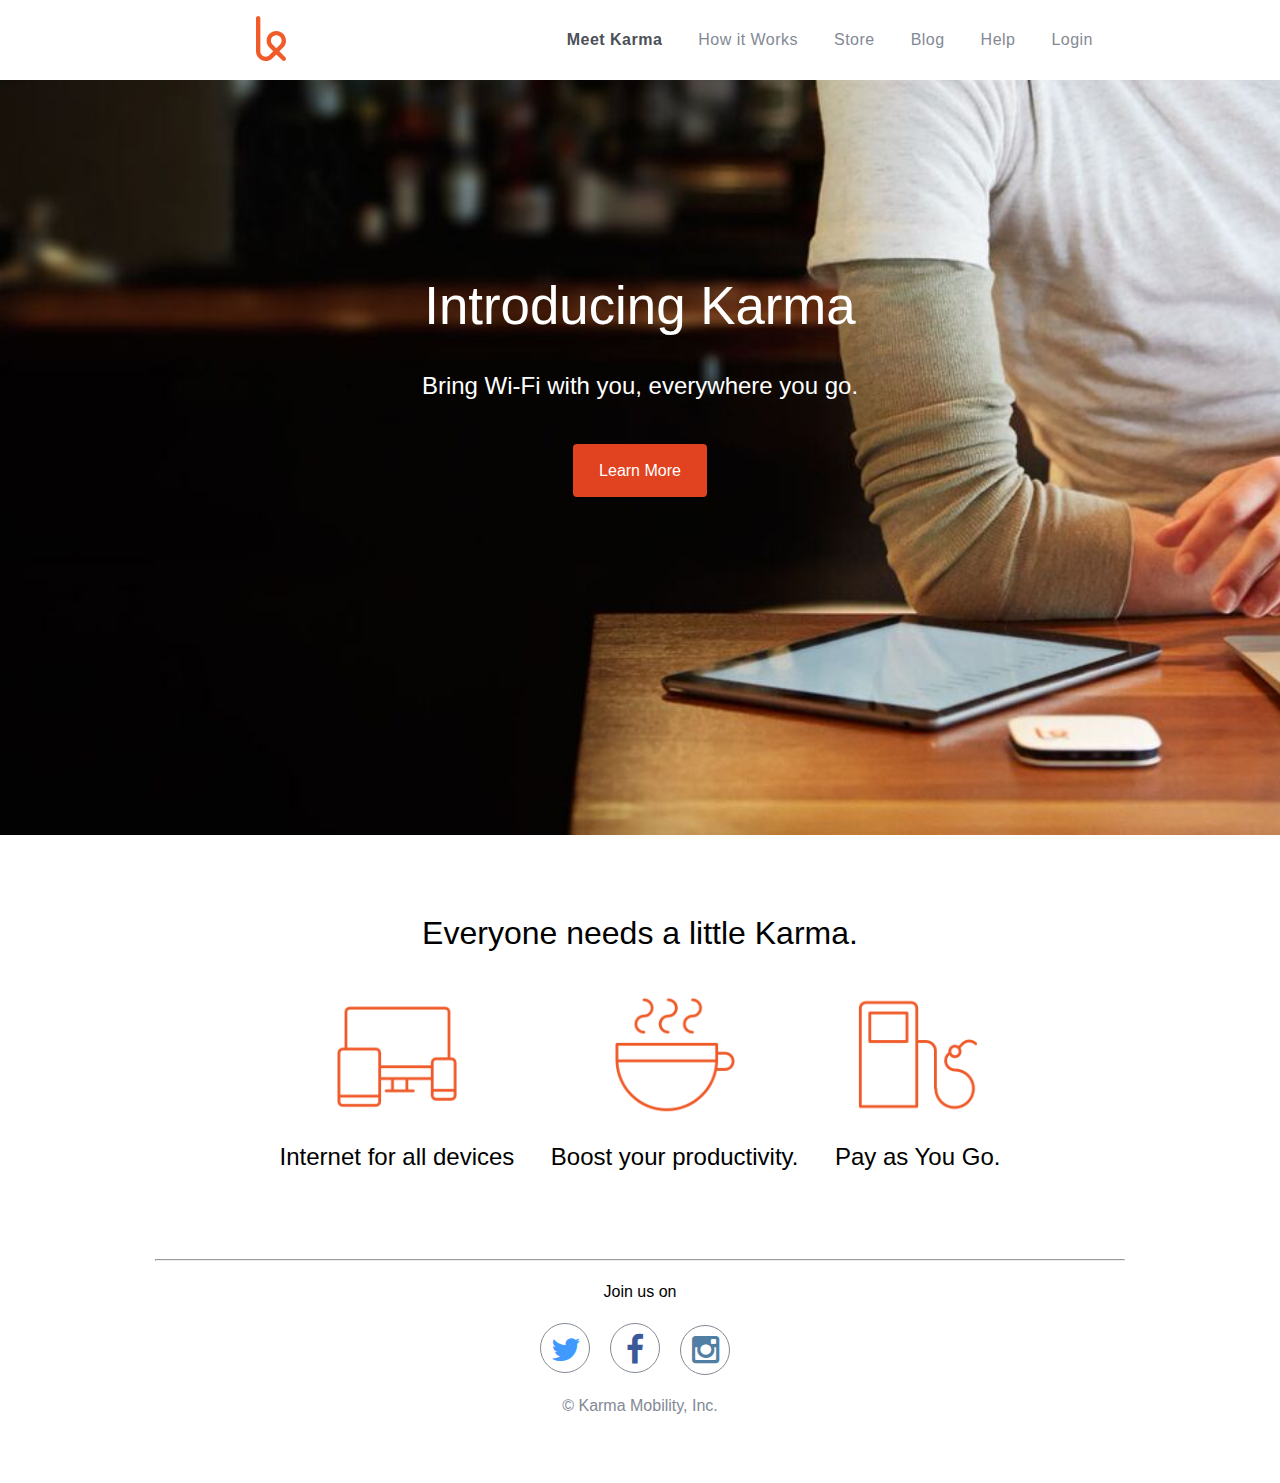
<file: index.html>
<!doctype html>
<html>
<head>
	<meta charset="utf-8">
	<link rel="stylesheet" href="css/style.css">
	<!-- <link href="//maxcdn.bootstrapcdn.com/font-awesome/4.2.0/css/font-awesome.min.css" rel="stylesheet"> -->
	<link href="css/font-awesome.min.css" rel="stylesheet"> 
	<link rel="icon" type="image/png" href="favicon.ico" />
</head>

<body>
	<div class="nav">
		<div class="logo">
			<p><img src="images/karma-logo.svg" alt="Karma logo" width="30px"></p>
		</div>
	<!--	<div class="nav-list"> -->
			<nav>	
				<div>
					<ul>
						<li class="active">Meet Karma</li>
						<li>How it Works</li>
						<li>Store</li>
						<li>Blog</li>
						<li>Help</li>
						<li>Login</li>
					</ul>
				</div>
			</nav> 			
	
	</div>

	<div class="header-photo">
		<div class="header-text">	
			<h1>Introducing Karma</h1>
			<h3>Bring Wi-Fi with you, everywhere you go.</h3>
			<button class="big-button">Learn More</button>
		</div>
	</div>

	<div class="cases">
		<h2>Everyone needs a little Karma.</h2>
		<div class="three-boxes-parent">
			<div class="child-box devices">
				<img src="images/computer-icon.png" width="120px">
				<h3>Internet for all devices</h3>
			</div>
			<div class="child-box coffee">
				<img src="images/coffee-icon.png" width="120px">
				<h3>Boost your productivity.</h3>
			</div>
			<div class="child-box refill">
				<img src="images/refill-icon.png" width="120px">
				<h3>Pay as You Go.</h3>
			</div>
		</div>
	</div>
	
	<hr/>

	<footer>
		<h4>Join us on</h4>
		<div class="social">
			<ul class="icons">
				<li><i class="fa fa-twitter"></i></li>
				<li><i class="fa fa-facebook"></i></li>
				<li><i class="fa fa-instagram"></i></li>
			</ul>
			<br/><br/><br/>
			<h4 class="copyright">&copy; Karma Mobility, Inc.</h4>
		</div>
		
	</footer>

</body>





</html>
</file>
<file: css/style.css>
html {
  box-sizing: border-box;
}
*, *:before, *:after {
  box-sizing: inherit;
}

body {
    width: 100%;
    background-color: #fff;
    margin: 0px;
    padding: 0px;
    top: 0;
    left: 0;
    -webkit-font-smoothing: antialiased;
}

.nav {
  position: fixed;
  width: 100%;
  top:0;
  left:0;
  margin: 0px;
  padding: 0px;
  height: 5em;
  background-color: #fff;
  z-index: 5;
  

}

.logo {
  position: absolute;
  left: 20%;
  

}

nav div {
  width: 970px;
  height: 70px;
  margin: 0px auto;
  
}

nav ul {
  float: right;
  
}

nav li {
  display: inline-block;
  list-style: none;
  margin-right: 2em;
  line-height: 3em;
  font-family: 'Roboto', sans-serif; 
  font-size: 16px; 
  color: #838994; 
  letter-spacing: 0.03em;
}

.active {
  color: #4c5058;
  font-weight: 600;
}

nav li:hover {
  color: #e1421f;
  cursor: pointer;
  transition: 0.5s ease;
}

.header-photo {
  height: 50em;
  background-image: url(../images/background-karma.jpg);
  background-size: cover;
  background-repeat: no-repeat;
  background-position: center bottom; 

}

.header-text{
  position: relative;
  top: 15em;
  width: 700px;
  height: 300px;
  margin-left: auto;
  margin-right: auto;
  text-align: center;

}

h1, h3 {
  text-align: center;
  font-family: 'Roboto', sans-serif; 
  font-weight: 200;

}

h1 {
  font-size: 3.3em;
  color: #fff;
}

h3 {
  font-size: 1.5em;
  color: #fff;

}

.big-button {
    text-shadow: none;
    border-style: none;
    border-radius: 4px;
    padding: 16px 26px;
    line-height: 1.33;
    margin-top: 20px;
    background-color: #e1421f;
    color: #fff;
    font-size: 1em;
}


.cases {
  margin-top: 5em;
  margin-right: auto;
  margin-left: auto;
  text-align: center;
  font-family: 'Roboto', sans-serif;
  color: #000;
  width: 50em;
  height: 21em;
  
}

.child-box {
  display: inline-block;
  margin: 1em;
}

.cases h2 {
  font-size: 2em;
  font-weight: 200;  

}

.cases h3 {
  font-size: 1.5em;
  font-weight: 200;
  color: #000;
}

hr {
  width: 970px;
  color: #a9a9a9;
}

footer {
  width: 500px;
  height: 200px;
  margin: 0px auto;
}

h4 {
  font-family: 'Roboto', sans-serif;
  font-size: 1em;
  font-weight: 400;
  text-align: center;
}


.social {
  width: 300px;
  height: 50px;
  margin: 10px auto 20px auto;
 

}

.icons li {
  display: inline-block;
  float: left;
  list-style-type: none;
  font-size: 2em;
  margin-top: 10px;
}

.fa {
  border: 1px solid #838994;
  border-radius: 50%;
  width: 50px;
  height: 50px;
}

.fa-twitter {
  padding: 10px 0px 0px 10px;
  margin: -10px 10px;
  color: #4099ff;
}

.fa-facebook {
  padding: 10px 0px 0px 15px;
  margin: -10px 10px;    
  color: #3b5998;
}

.fa-instagram {
  padding: 8px 0px 2px 11px;
  margin: -10px 10px;  
  color: #517fa4;  
}


.copyright {
  color: #838994;
  font-weight: 200;
}
</file>
